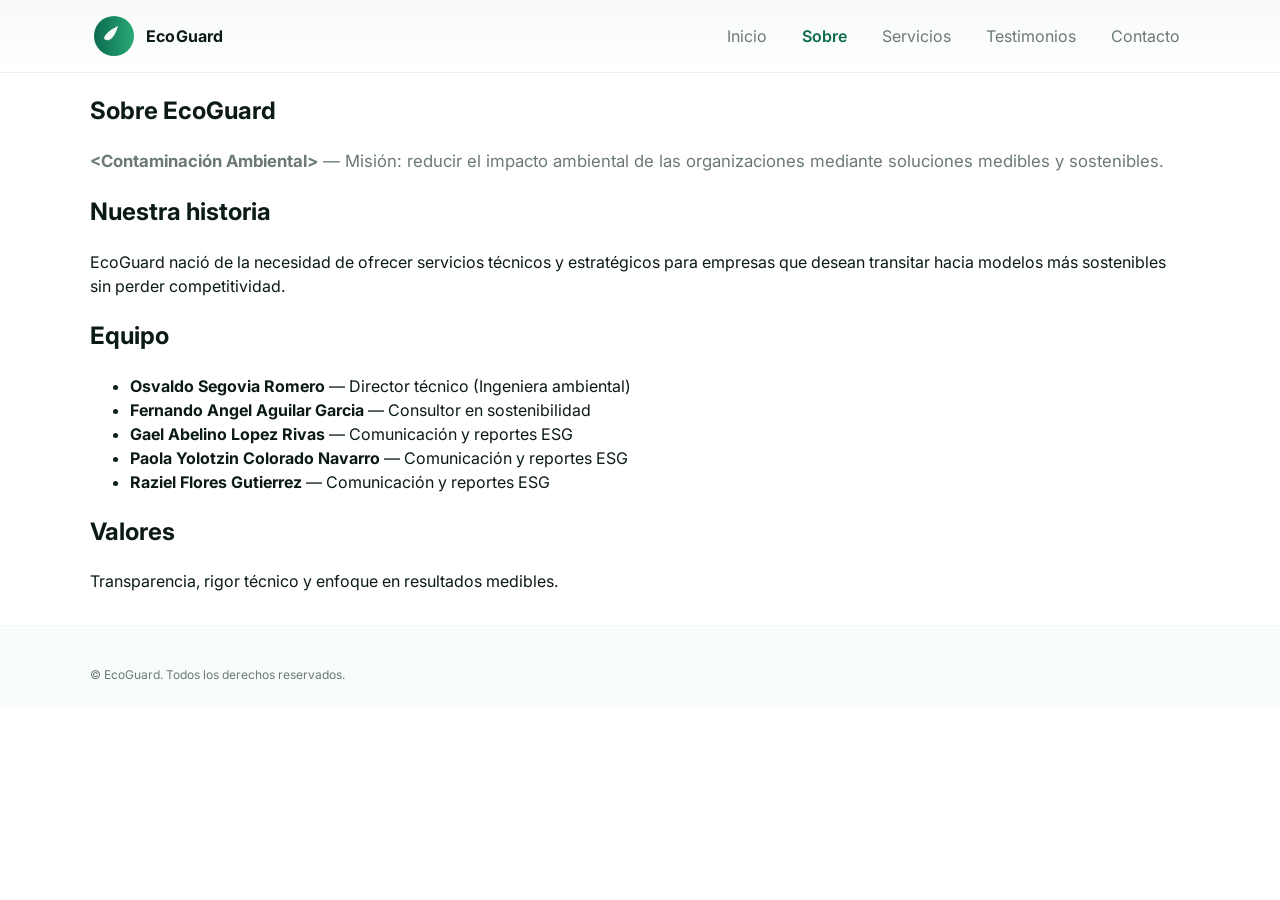
<file: about.html>
<!doctype html>
<html lang="es">
<head>
  <!--
    Tema del sitio: <Contaminación Ambiental>

    Este archivo es una página secundaria con información ampliada.
    Interacciones implementadas:
    - Navegación entre páginas (link a index.html).
    - Smooth scroll para anclas internas.
    - Uso de semantic HTML y accesibilidad.
    
    Limitaciones:
    - Contenido dinámico (p. ej. listado de noticias) requeriría JS o backend.
  -->

  <meta charset="utf-8">
  <meta name="viewport" content="width=device-width,initial-scale=1">
  <title>Sobre EcoGuard</title>
  <meta name="description" content="Sobre EcoGuard - Sitio web sobre <Contaminación Ambiental>. Misión, visión y equipo.">
  <link href="https://fonts.googleapis.com/css2?family=Inter:wght@300;400;600;700&display=swap" rel="stylesheet">
  <link rel="stylesheet" href="styles.css">
</head>
<body data-topic="<Contaminación Ambiental>">
  <a class="skip-link" href="#main">Saltar al contenido</a>

  <header class="site-header" role="banner">
    <div class="container header-inner">
      <a href="index.html" class="logo" aria-label="EcoGuard - Inicio">
        <svg width="48" height="48" viewBox="0 0 24 24" aria-hidden="true" focusable="false">
          <defs><linearGradient id="g2" x1="0" x2="1"><stop offset="0" stop-color="#0b6b4f"/><stop offset="1" stop-color="#2aa876"/></linearGradient></defs>
          <circle cx="12" cy="12" r="10" fill="url(#g2)"></circle>
          <path d="M7 13c1-3 5-5 7-6 0 0-1 4-3 6-2 2-4 1-4 0z" fill="#fff" opacity="0.95"></path>
        </svg>
        <span class="brand">EcoGuard</span>
      </a>

            <nav class="main-nav" role="navigation" aria-label="Menú principal">
        <ul>
          <li><a href="index.html">Inicio</a></li>
          <li><a href="about.html" class="active" aria-current="page">Sobre</a></li>
          <li><a href="index.html#servicios">Servicios</a></li>
          <li><a href="index.html#testimonios">Testimonios</a></li>
          <li><a href="index.html#contacto">Contacto</a></li>
        </ul>
      </nav>
    </div>
  </header>

  <main id="main" class="site-main container">
    <section aria-labelledby="about-h1">
      <h1 id="about-h1">Sobre EcoGuard</h1>
      <p class="lead"><strong>&lt;Contaminación Ambiental&gt;</strong> — Misión: reducir el impacto ambiental de las organizaciones mediante soluciones medibles y sostenibles.</p>

      <h2>Nuestra historia</h2>
      <p>EcoGuard nació de la necesidad de ofrecer servicios técnicos y estratégicos para empresas que desean transitar hacia modelos más sostenibles sin perder competitividad.</p>

      <h2>Equipo</h2>
      <ul>
        <li><strong>Osvaldo Segovia Romero </strong> — Director técnico (Ingeniera ambiental)</li>
        <li><strong>Fernando Angel Aguilar Garcia</strong> — Consultor en sostenibilidad</li>
        <li><strong>Gael Abelino Lopez Rivas</strong> — Comunicación y reportes ESG</li>
         <li><strong>Paola Yolotzin Colorado Navarro</strong> — Comunicación y reportes ESG</li>
  <li><strong>Raziel Flores Gutierrez</strong> — Comunicación y reportes ESG</li>

      </ul>

      <h2>Valores</h2>
      <p>Transparencia, rigor técnico y enfoque en resultados medibles.</p>
    </section>
  </main>

  <footer class="site-footer" role="contentinfo">
    <div class="container footer-bottom">
      <small>© EcoGuard. Todos los derechos reservados.</small>
    </div>
  </footer>
</body>
<!-- =========================
     Script Lógico del Bloc de Notas
     ========================= -->
<script>
  document.addEventListener('DOMContentLoaded', () => {
    const noteForm = document.getElementById('note-form');
    const notesList = document.getElementById('notes-list');
    
    // Obtener notas previas o iniciar un arreglo vacío
    let notes = JSON.parse(localStorage.getItem('ecoGuardNotes')) || [];
    
    // Función para pintar las notas en pantalla
    function renderNotes() {
      notesList.innerHTML = '';
      
      if (notes.length === 0) {
        notesList.innerHTML = '<p class="muted">No hay notas publicadas hoy. ¡Sé el primero en aportar!</p>';
        return;
      }
      
      notes.forEach((note, index) => {
        const noteCard = document.createElement('article');
        noteCard.className = 'note-card';
        noteCard.innerHTML = `
          <button class="btn-delete" onclick="deleteNote(${index})" title="Eliminar nota">&times;</button>
          <h4>📌 ${note.author}</h4>
          <p>${note.content}</p>
          <span class="note-date">${note.date}</span>
        `;
        notesList.appendChild(noteCard);
      });
    }
    
    // Evento al enviar una nueva nota
    noteForm.addEventListener('submit', (e) => {
      e.preventDefault();
      const authorInput = document.getElementById('note-author');
      const contentInput = document.getElementById('note-content');
      
      const newNote = {
        author: authorInput.value,
        content: contentInput.value,
        date: new Date().toLocaleDateString('es-ES', { 
          day: '2-digit', 
          month: '2-digit', 
          year: 'numeric',
          hour: '2-digit',
          minute: '2-digit'
        })
      };
      
      notes.unshift(newNote); // Añade la nota al principio de la lista
      localStorage.setItem('ecoGuardNotes', JSON.stringify(notes));
      
      // Limpiar el formulario
      authorInput.value = '';
      contentInput.value = '';
      
      renderNotes();
    });
    
    // Función global para eliminar notas
    window.deleteNote = function(index) {
      if(confirm("¿Estás seguro de que deseas eliminar esta nota?")) {
        notes.splice(index, 1);
        localStorage.setItem('ecoGuardNotes', JSON.stringify(notes));
        renderNotes();
      }
    };
    
    renderNotes();
  });
</script>
</html>
</file>
<file: styles.css>
/* styles.css
   Estructura:
   - Variables
   - Reset y base
   - Layout (container, header, footer)
   - Componentes (hero, cards, forms, modal, carousel)
   - Utilities y accesibilidad
*/

/* =========================
   Variables (paleta y tipografías)
   Paleta: primario, secundario, acento
   - primario: verde oscuro (acciones)
   - secundario: verde claro (fondos)
   - acento: naranja (llamadas)
*/
:root{
    --font-sans: "Inter", system-ui, -apple-system, "Segoe UI", Roboto, "Helvetica Neue", Arial;
    --color-primary: #0b6b4f;
    --color-secondary: #e6f7f0;
    --color-accent: #ff8a00;
    --text: #0b1a16;
    --muted: #6b7a73;
    --bg: #ffffff;
  
    --radius: 10px;
    --container-max: 1100px;
    --transition: 220ms cubic-bezier(.2,.9,.3,1);
  }
  
  /* Respect user preference for reduced motion */
  @media (prefers-reduced-motion: reduce) {
    :root { --transition: 0ms; }
    * { animation-duration: 0.001ms !important; animation-iteration-count: 1 !important; transition-duration: 0.001ms !important; scroll-behavior: auto !important; }
  }
  
  @media (prefers-reduced-motion: reduce) {
  * { animation-duration: 0.001ms !important;...}
}
  /* =========================
     Reset y base
  */
  * { box-sizing: border-box; }
  html,body { height:100%; }
  body{
    margin:0;
    font-family:var(--font-sans);
    color:var(--text);
    background:var(--bg);
    -webkit-font-smoothing:antialiased;
    -moz-osx-font-smoothing:grayscale;
    line-height:1.5;
    scroll-behavior:smooth;
  }
  
  /* Utility container */
  .container{
    width:90%;
    max-width:var(--container-max);
    margin:0 auto;
  }
  
  /* Skip link */
  .skip-link{
    position:fixed;
    left:-999px;
    top:auto;
    width:1px;
    height:1px;
    overflow:hidden;
  }
  .skip-link:focus{
    left:1rem;
    top:1rem;
    width:auto;
    height:auto;
    padding:.5rem .75rem;
    background:var(--color-primary);
    color:#fff;
    border-radius:6px;
    z-index:9999;
  }
  
  /* =========================
     Header
  */
  .site-header{
    background:linear-gradient(180deg, rgba(11,107,79,0.03), transparent);
    border-bottom:1px solid rgba(11,107,79,0.06);
    position:sticky;
    top:0;
    z-index:50;
  }
  .header-inner{
    display:flex;
    align-items:center;
    gap:1rem;
    padding:0.75rem 0;
  }
  .logo{
    display:flex;
    align-items:center;
    gap:.5rem;
    text-decoration:none;
    color:var(--text);
  }
  .logo .brand{
    font-weight:700;
    letter-spacing:.2px;
  }
  .main-nav ul{
    list-style:none;
    margin:0;
    padding:0;
    display:flex;
    gap:1rem;
  }
  .main-nav a{
    text-decoration:none;
    color:var(--muted);
    padding:.5rem .6rem;
    border-radius:6px;
    transition:color var(--transition), background var(--transition);
  }
  .main-nav a:hover,
  .main-nav a:focus{
    color:var(--color-primary);
    outline: none;
    background: rgba(11,107,79,0.04);
  }
  .main-nav a.active,
  .main-nav a[aria-current="page"]{
    color:var(--color-primary);
    font-weight:600;
  }
  
  /* Responsive nav: checkbox-hack */
  .nav-toggle{
    display:none;
  }
  .nav-toggle-label{
    display:none;
    margin-left:auto;
    cursor:pointer;
  }
  .hamburger{
    width:28px;
    height:2px;
    background:var(--text);
    display:block;
    position:relative;
  }
  .hamburger::before,
  .hamburger::after{
    content:"";
    position:absolute;
    left:0;
    width:100%;
    height:2px;
    background:var(--text);
    transition:transform var(--transition);
  }
  .hamburger::before{ top:-8px; }
  .hamburger::after{ top:8px; }
  
  /* =========================
     Hero
  */
  .hero{
    padding:3rem 0;
    position:relative;
    overflow:hidden;
  }
  .hero-bg{ position:absolute; inset:0; z-index:0; opacity:1; pointer-events:none; }
  .hero-svg{ width:100%; height:100%; display:block; }
  
  .hero-content{
    position:relative;
    z-index:2;
    padding:2rem 0;
    text-align:left;
  }
  .hero h1{
    margin:0 0 .5rem 0;
    font-size:clamp(1.6rem, 4vw, 2.6rem);
  }
  .hero-subtitle{
    margin:0 0 .75rem 0;
    color:var(--color-primary);
    font-weight:600;
  }
  .hero-lead{ margin:0 0 1rem 0; color:var(--muted); max-width:60ch; }
  
  .btn{
    display:inline-block;
    text-decoration:none;
    padding:.6rem 1rem;
    border-radius:8px;
    border:0;
    cursor:pointer;
    font-weight:600;
    transition:transform var(--transition), box-shadow var(--transition);
  }
  .btn:focus{ outline:3px solid rgba(11,107,79,0.12); outline-offset:2px; }
  .btn-primary{
    background:linear-gradient(180deg,var(--color-primary), #0a5f45);
    color:#fff;
    box-shadow:0 6px 18px rgba(11,107,79,0.12);
  }
  .btn-primary:hover,
  .btn-primary:focus{ transform:translateY(-3px); box-shadow:0 10px 24px rgba(11,107,79,0.14); }
  
  .cta{ margin-top:1rem; }
  
  /* =========================
     Modal (:target)
  */
  .modal{
    position:fixed;
    inset:0;
    display:flex;
    align-items:center;
    justify-content:center;
    background:rgba(2,6,4,0.45);
    opacity:0;
    pointer-events:none;
    transition:opacity var(--transition);
    padding:1rem;
  }
  .modal:target{
    opacity:1;
    pointer-events:auto;
  }
  .modal-panel{
    background:#fff;
    border-radius:12px;
    padding:1.25rem;
    width:100%;
    max-width:520px;
    box-shadow:0 20px 50px rgba(2,6,4,0.2);
    position:relative;
  }
  .modal-close{
    position:absolute;
    right:.6rem;
    top:.4rem;
    text-decoration:none;
    font-size:1.6rem;
    color:var(--muted);
  }
  .modal-form label{ display:block; margin-top:.75rem; font-weight:600; }
  .modal-form input, .modal-form textarea{
    width:100%;
    padding:.6rem;
    border-radius:8px;
    border:1px solid #e6efe9;
    margin-top:.25rem;
  }
  .modal-form .muted{ font-size:.9rem; color:var(--muted); margin-top:.5rem; }
  
  /* =========================
     About
  */
  .about{ padding:2rem 0; }
  .about-grid{
    display:grid;
    grid-template-columns:1fr;
    gap:1rem;
    align-items:center;
  }
  .about-figure svg{ max-width:320px; display:block; margin-left:auto; }
  
  /* =========================
     Services - cards
  */
  .services{ padding:2rem 0; }
  .cards{
    display:grid;
    grid-template-columns:1fr;
    gap:1rem;
  }
  .card{
    background:var(--secondary, #fff);
    border-radius:12px;
    overflow:hidden;
    box-shadow:0 6px 18px rgba(11,107,79,0.06);
    transition:transform var(--transition), box-shadow var(--transition);
  }
  .card img{ width:100%; height:160px; object-fit:cover; display:block; }
  .card h3{ margin:1rem; margin-bottom:.25rem; }
  .card p{ margin:0 1rem 1rem 1rem; color:var(--muted); }
  .card:hover,
  .card:focus-within{ transform:translateY(-6px); box-shadow:0 18px 40px rgba(11,107,79,0.08); }
  
  /* details styling */
  details{ margin:0 1rem 1rem 1rem; }
  .details-summary{
    cursor:pointer;
    list-style:none;
    padding:.5rem .6rem;
    border-radius:8px;
    background:rgba(11,107,79,0.03);
    color:var(--color-primary);
    font-weight:600;
  }
  .details-content{ padding:.5rem 0; color:var(--muted); }
  
  /* =========================
     Testimonials carousel (radio buttons)
  */
  .testimonials{ padding:2rem 0; }
  .carousel{
    position:relative;
    padding:1rem;
    border-radius:12px;
    background:linear-gradient(180deg,#fbfffb,#f6fffa);
    box-shadow:0 6px 18px rgba(11,107,79,0.04);
  }
  .carousel input[type="radio"]{ display:none; }
  
  /* slides container */
  .slides{
    min-height:120px;
    position:relative;
    overflow:hidden;
  }
  .slide{
    position:absolute;
    inset:0;
    opacity:0;
    transform:translateX(10%);
    transition:opacity var(--transition), transform var(--transition);
    padding:1rem;
  }
  .slide p{ margin:0 0 .5rem 0; font-style:italic; color:var(--text); }
  .slide cite{ color:var(--muted); font-size:.95rem; }
  
  /* Show slide based on radio checked */
  #t1:checked ~ .slides .slide:nth-child(1),
  #t2:checked ~ .slides .slide:nth-child(2),
  #t3:checked ~ .slides .slide:nth-child(3){
    opacity:1;
    transform:none;
    position:relative;
  }
  
  /* controls */
  .carousel-controls{ display:flex; gap:.5rem; justify-content:center; margin-top:1rem; }
  .dot{
    width:12px; height:12px; border-radius:50%;
    background:rgba(11,107,79,0.18);
    display:inline-block; cursor:pointer;
  }
  #t1:checked ~ .carousel-controls label[for="t1"],
  #t2:checked ~ .carousel-controls label[for="t2"],
  #t3:checked ~ .carousel-controls label[for="t3"]{
    background:var(--color-primary);
  }
  
  /* =========================
     Contact form
  */
  .contact{ padding:2rem 0; }
  .contact-form{
    display:grid;
    gap:.5rem;
    max-width:640px;
  }
  .contact-form label{ font-weight:600; }
  .contact-form input, .contact-form textarea{
    padding:.6rem;
    border-radius:8px;
    border:1px solid #e6efe9;
  }
  .contact-form button{ width:max-content; margin-top:.5rem; }
  
  /* Contact success (ancla :target) */
  .contact-success{
    display:none;
    margin-top:1rem;
    padding:1rem;
    border-radius:10px;
    background:linear-gradient(180deg,#f0fff6,#e9fff0);
    border:1px solid rgba(11,107,79,0.06);
  }
  #contacto-gracias:target{
    display:block;
    animation:fadeInUp .5s ease both;
  }
  @keyframes fadeInUp{
    from{ opacity:0; transform:translateY(8px); }
    to{ opacity:1; transform:none; }
  }
  
  /* =========================
     Footer
  */
  .site-footer{
    margin-top:2rem;
    padding:1.5rem 0;
    background:#f8fdf9;
    border-top:1px solid rgba(11,107,79,0.04);
  }
  .footer-grid{
    display:grid;
    grid-template-columns:1fr;
    gap:1rem;
  }
  .footer-bottom{
    display:flex;
    justify-content:space-between;
    gap:1rem;
    align-items:center;
    margin-top:1rem;
    font-size:.9rem;
    color:var(--muted);
  }
  
  /* =========================
     Utilities y responsive
  */
  .lead{ font-size:1.05rem; color:var(--muted); }
  .muted{ color:var(--muted); font-size:.95rem; }
  
  @media (min-width:480px){
    .about-grid{ grid-template-columns:1fr 320px; }
    .cards{ grid-template-columns:repeat(2,1fr); }
    .footer-grid{ grid-template-columns:repeat(3,1fr); }
  }
  
  @media (min-width:768px){
    .header-inner{ gap:2rem; }
    .nav-toggle-label{ display:none; }
    .main-nav{ margin-left:auto; }
    .nav-toggle-label{ display:none; }
    .cards{ grid-template-columns:repeat(3,1fr); }
  }
  
  @media (max-width:767px){
    .main-nav{ position:fixed; inset:0 0 0 30%; background:linear-gradient(180deg,#fff,#f7fffb); transform:translateX(100%); transition:transform var(--transition); padding:2rem; }
    .main-nav ul{ flex-direction:column; gap:0.5rem; }
    .nav-toggle{ display:block; }
    .nav-toggle-label{ display:block; margin-left:auto; }
    /* When nav-toggle checked, show nav */
    .nav-toggle:checked + .nav-toggle-label + .main-nav{ transform:translateX(0); }
  }
  
  /* Focus visible for keyboard navigation */
  :focus{ outline: none; }
  a:focus, button:focus, input:focus, textarea:focus{
    box-shadow:0 0 0 4px rgba(11,107,79,0.12);
    border-radius:6px;
  }
  
  /* Small helpers */
  .text-center{ text-align:center; }
  
.marquesina-container {
  width: 100%;
  background-color: #0b6b4f !important;
  overflow: hidden !important;
  padding: 15px 0;
  display: flex !important;
  position: relative;
  z-index: 1000;
}

.marquesina-content {
  display: flex !important;
  white-space: nowrap;
  /* Forzamos la animación ignorando otras reglas */
  animation: scrollMarquee 20s linear infinite !important;
}

.marquesina-item {
  color: #ffffff !important;
  font-size: 1.1rem;
  font-weight: bold;
  padding-right: 80px;
  display: inline-block;
}

/* Definimos la animación con un nombre único */
@keyframes scrollMarquee {
  0% { transform: translateX(0); }
  100% { transform: translateX(-50%); }
}

/* =========================
   Galería de Imágenes
   ========================= */
.gallery-section {
  padding: 3rem 0;
}

.gallery-grid {
  display: grid;
  grid-template-columns: repeat(auto-fit, minmax(250px, 1fr));
  gap: 1.5rem;
  margin-top: 1.5rem;
}

.gallery-item {
  position: relative;
  border-radius: var(--radius);
  overflow: hidden;
  aspect-ratio: 1 / 1; /* Hace las imágenes cuadradas */
  box-shadow: 0 4px 12px rgba(0,0,0,0.1);
}

.gallery-item img {
  width: 100%;
  height: 100%;
  object-fit: cover;
  transition: transform var(--transition);
  display: block;
}

.gallery-overlay {
  position: absolute;
  inset: 0;
  background: rgba(11, 107, 79, 0.8); /* Verde de tu marca con transparencia */
  display: flex;
  align-items: center;
  justify-content: center;
  opacity: 0;
  transition: opacity var(--transition);
}

.gallery-overlay span {
  color: white;
  font-weight: 700;
  transform: translateY(10px);
  transition: transform var(--transition);
}

/* Interacciones */
.gallery-item:hover img {
  transform: scale(1.1);
}

.gallery-item:hover .gallery-overlay {
  opacity: 1;
}

.gallery-item:hover .gallery-overlay span {
  transform: translateY(0);
}
/* =========================
   Carrusel Automático Corregido
   ========================= */
.carousel-viewport {
  width: 100%;
  height: 400px; /* Ajusta la altura a tu gusto */
  overflow: hidden;
  border-radius: 12px;
  position: relative;
  margin: 2rem 0;
}
/* =========================
   Carrusel Automático Corregido
   ========================= */
.carousel-viewport {
  width: 100%;
  height: 400px; /* Ajusta la altura a tu gusto */
  overflow: hidden;
  border-radius: 12px;
  position: relative;
  margin: 2rem 0;
}

.carousel-track {
  display: flex;
  width: 400%; /* Importante: 100% por cada imagen (son 4) */
  height: 100%;
  animation: scrollX 15s infinite ease-in-out; /* Duración total del ciclo */
}

.carousel-slide {
  width: 25%; /* Cada diapositiva es 1/4 del track */
  height: 100%;
}

.carousel-slide img {
  width: 100%;
  height: 100%;
  object-fit: cover; /* Para que la imagen no se deforme */
}

/* Animación del movimiento */
@keyframes scrollX {
  0%, 20% { transform: translateX(0); }         /* Se queda en Imagen 1 */
  25%, 45% { transform: translateX(-25%); }    /* Se mueve a Imagen 2 */
  50%, 70% { transform: translateX(-50%); }    /* Se mueve a Imagen 3 */
  75%, 95% { transform: translateX(-75%); }    /* Se mueve a Imagen 1 (copia) */
  100% { transform: translateX(-75%); }        /* Reinicio invisible */
}

/* Pausa al pasar el ratón */
.carousel-track:hover {
  animation-play-state: paused;
}
/* =========================================
   CARRUSEL FORZADO (Pégalo al final de styles.css)
   ========================================= */

/* Aseguramos que el contenedor principal no bloquee el ancho */
.image-carousel.container {
    overflow: hidden !important;
    max-width: var(--container-max);
}

.carousel-viewport {
    width: 100%;
    height: 400px;
    overflow: hidden;
    position: relative;
    border-radius: 12px;
}

.carousel-track {
    display: flex;
    width: 400% !important; /* 4 imágenes al 100% cada una */
    height: 100%;
    /* Forzamos la animación incluso si hay reglas de accesibilidad */
    animation: scrollX 12s infinite ease-in-out !important; 
}

.carousel-slide {
    width: 25% !important; /* Cada imagen es exactamente 1/4 del track */
    flex-shrink: 0; /* Evita que las imágenes se encojan */
}

.carousel-slide img {
    width: 100%;
    height: 100%;
    object-fit: cover;
}

/* Animación paso a paso */
@keyframes scrollX {
    0%, 20% { transform: translateX(0); }
    25%, 45% { transform: translateX(-25%); }
    50%, 70% { transform: translateX(-50%); }
    75%, 95% { transform: translateX(-75%); }
    100% { transform: translateX(0); }
}

/* Pausa solo al tocarlo con el mouse */
.carousel-track:hover {
    animation-play-state: paused !important;
}

/* Responsive: altura menor en celulares */
@media (max-width: 768px) {
    .carousel-viewport { height: 250px; }
}


/* =========================================
   BLOC DE NOTAS (Pégalo al final de styles.css)
   ========================================= */
#bloc-notas {
  padding: 3rem 0;
  border-top: 1px solid rgba(11, 107, 79, 0.08);
}

.note-card {
  background: linear-gradient(135deg, #ffffff, var(--color-secondary));
  border-left: 5px solid var(--color-primary);
  padding: 1.5rem;
  border-radius: var(--radius);
  box-shadow: 0 6px 15px rgba(11, 107, 79, 0.04);
  position: relative;
  transition: transform var(--transition);
}

.note-card:hover {
  transform: translateY(-3px);
}

.note-card h4 {
  margin: 0 0 0.5rem 0;
  color: var(--color-primary);
  font-size: 1.1rem;
}

.note-card p {
  margin: 0 0 1rem 0;
  color: var(--text);
  font-size: 0.95rem;
  white-space: pre-line; /* Mantiene los saltos de línea */
}

.note-card .note-date {
  font-size: 0.8rem;
  color: var(--muted);
  display: block;
  text-align: right;
}

.btn-delete {
  position: absolute;
  top: 0.5rem;
  right: 0.5rem;
  background: transparent;
  border: none;
  color: #cc0000;
  cursor: pointer;
  font-weight: bold;
  font-size: 1.1rem;
  padding: 0.2rem 0.5rem;
  opacity: 0.6;
  transition: opacity var(--transition);
}

.btn-delete:hover {
  opacity: 1;
}
/* =========================================
   SECCIÓN DE VIDEO RESPONSIVO
   ========================================= */
.video-section {
  padding: 3rem 0;
  text-align: center;
}

.video-wrapper {
  position: relative;
  padding-bottom: 56.25%; /* Proporción de aspecto 16:9 */
  height: 0;
  overflow: hidden;
  max-width: 100%;
  border-radius: var(--radius); /* Aplica el mismo radio de borde de tu diseño */
  box-shadow: 0 6px 18px rgba(11, 107, 79, 0.06); /* Sombra suave integrada con tu paleta */
  margin-top: 1.5rem;
}

.video-wrapper iframe {
  position: absolute;
  top: 0;
  left: 0;
  width: 100%;
  height: 100%;
  border: 0;
}
</file>
